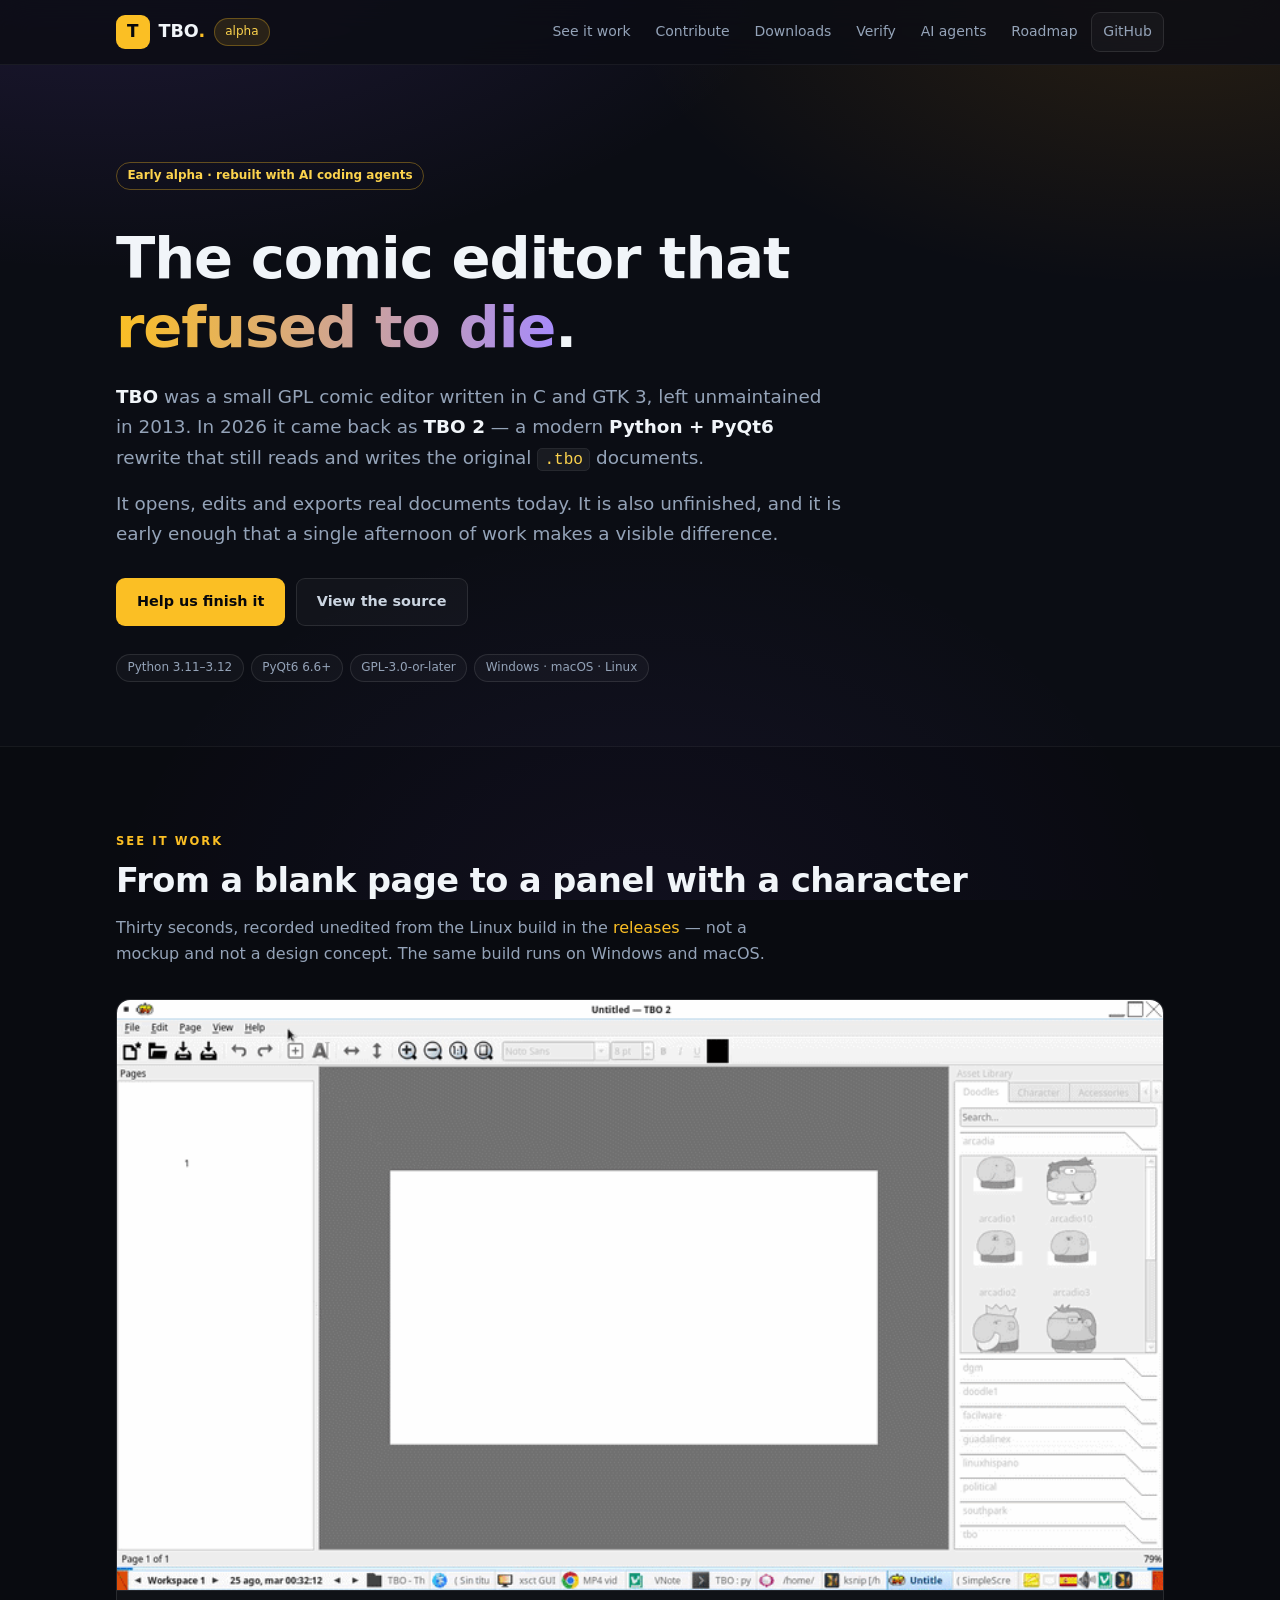
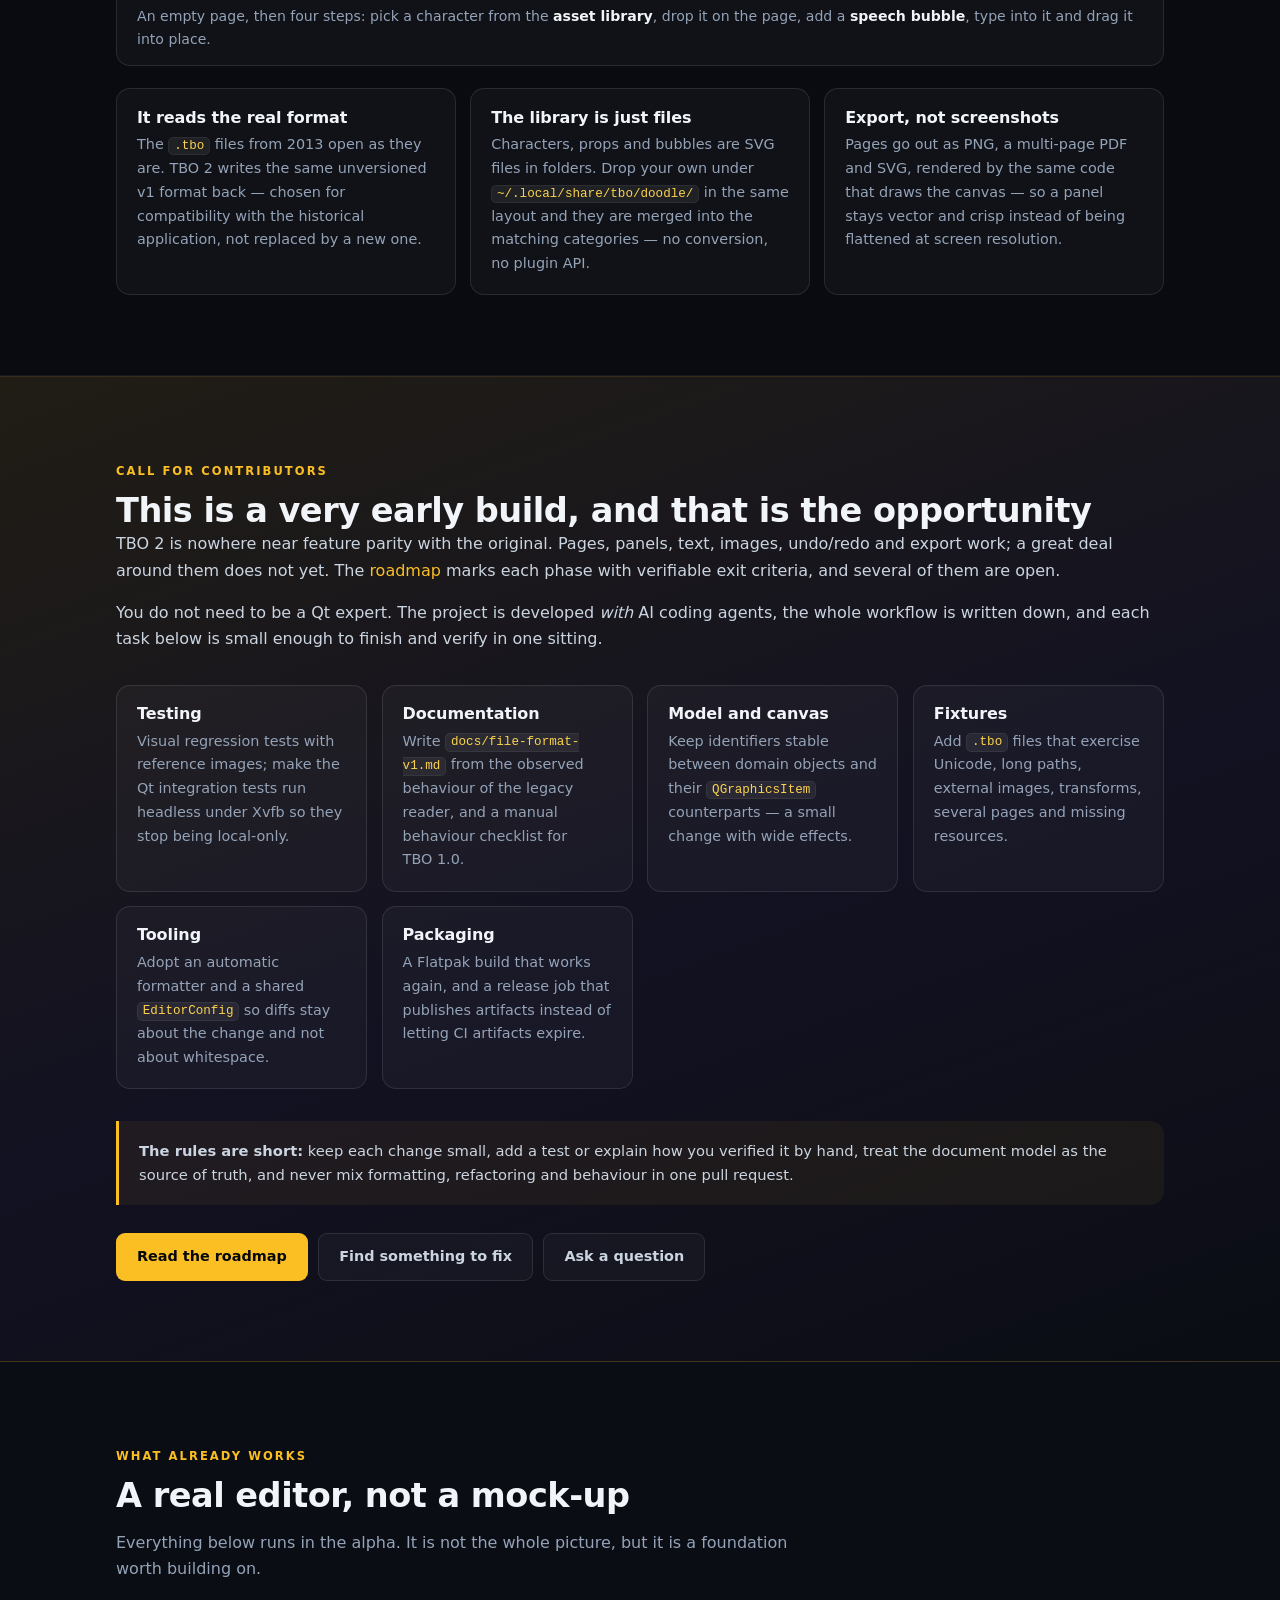
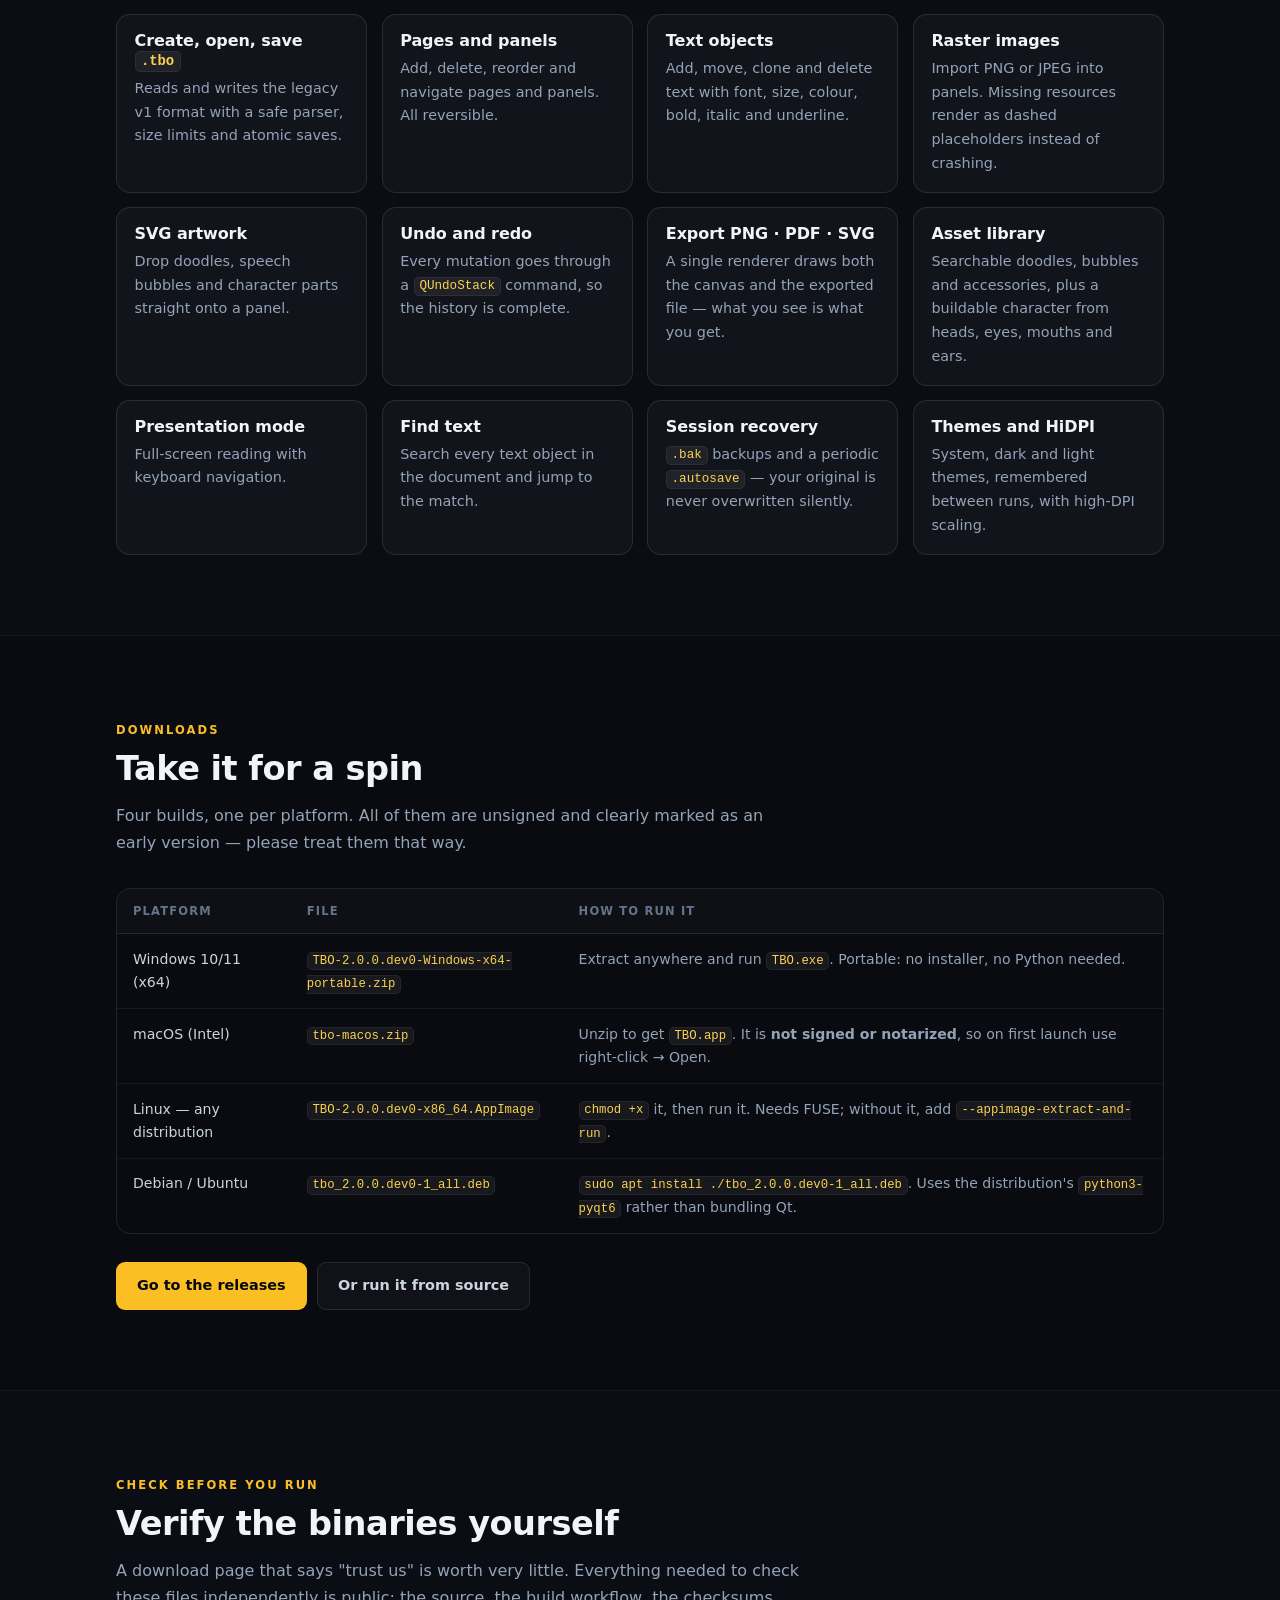
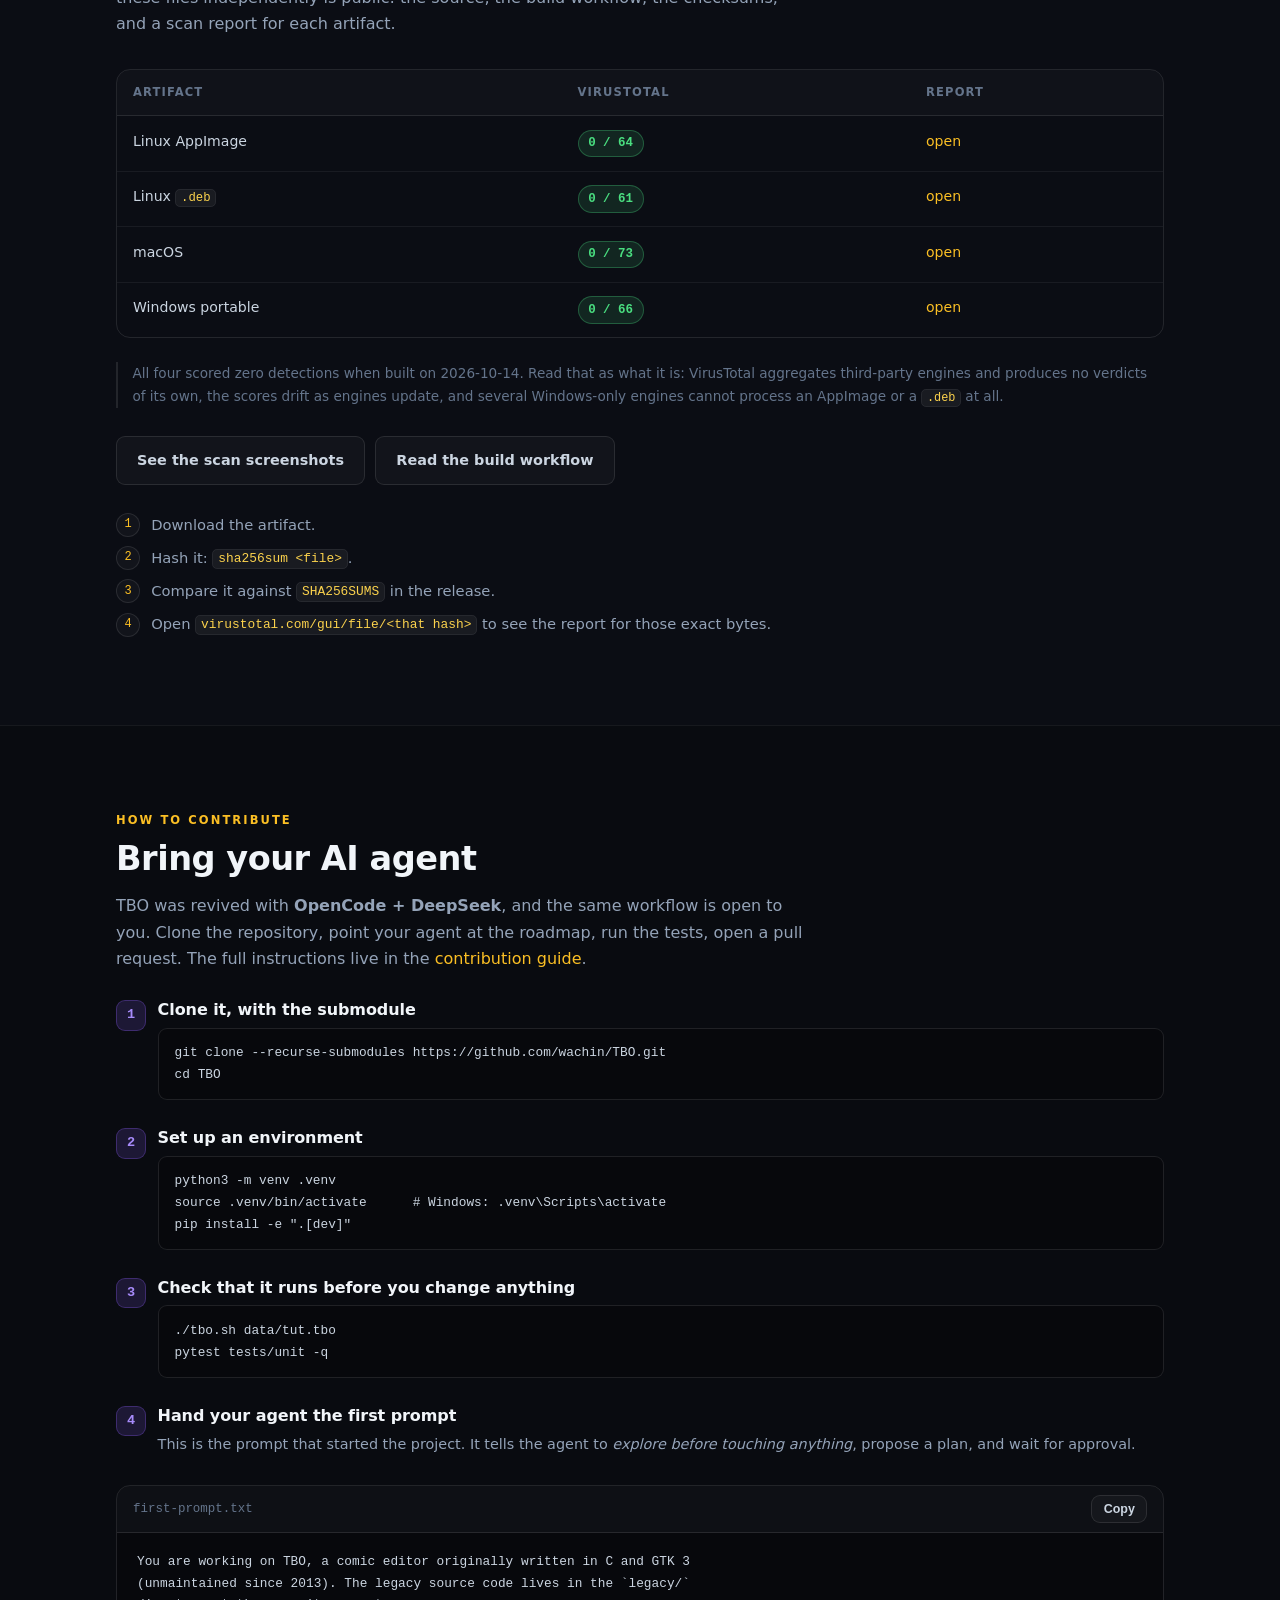
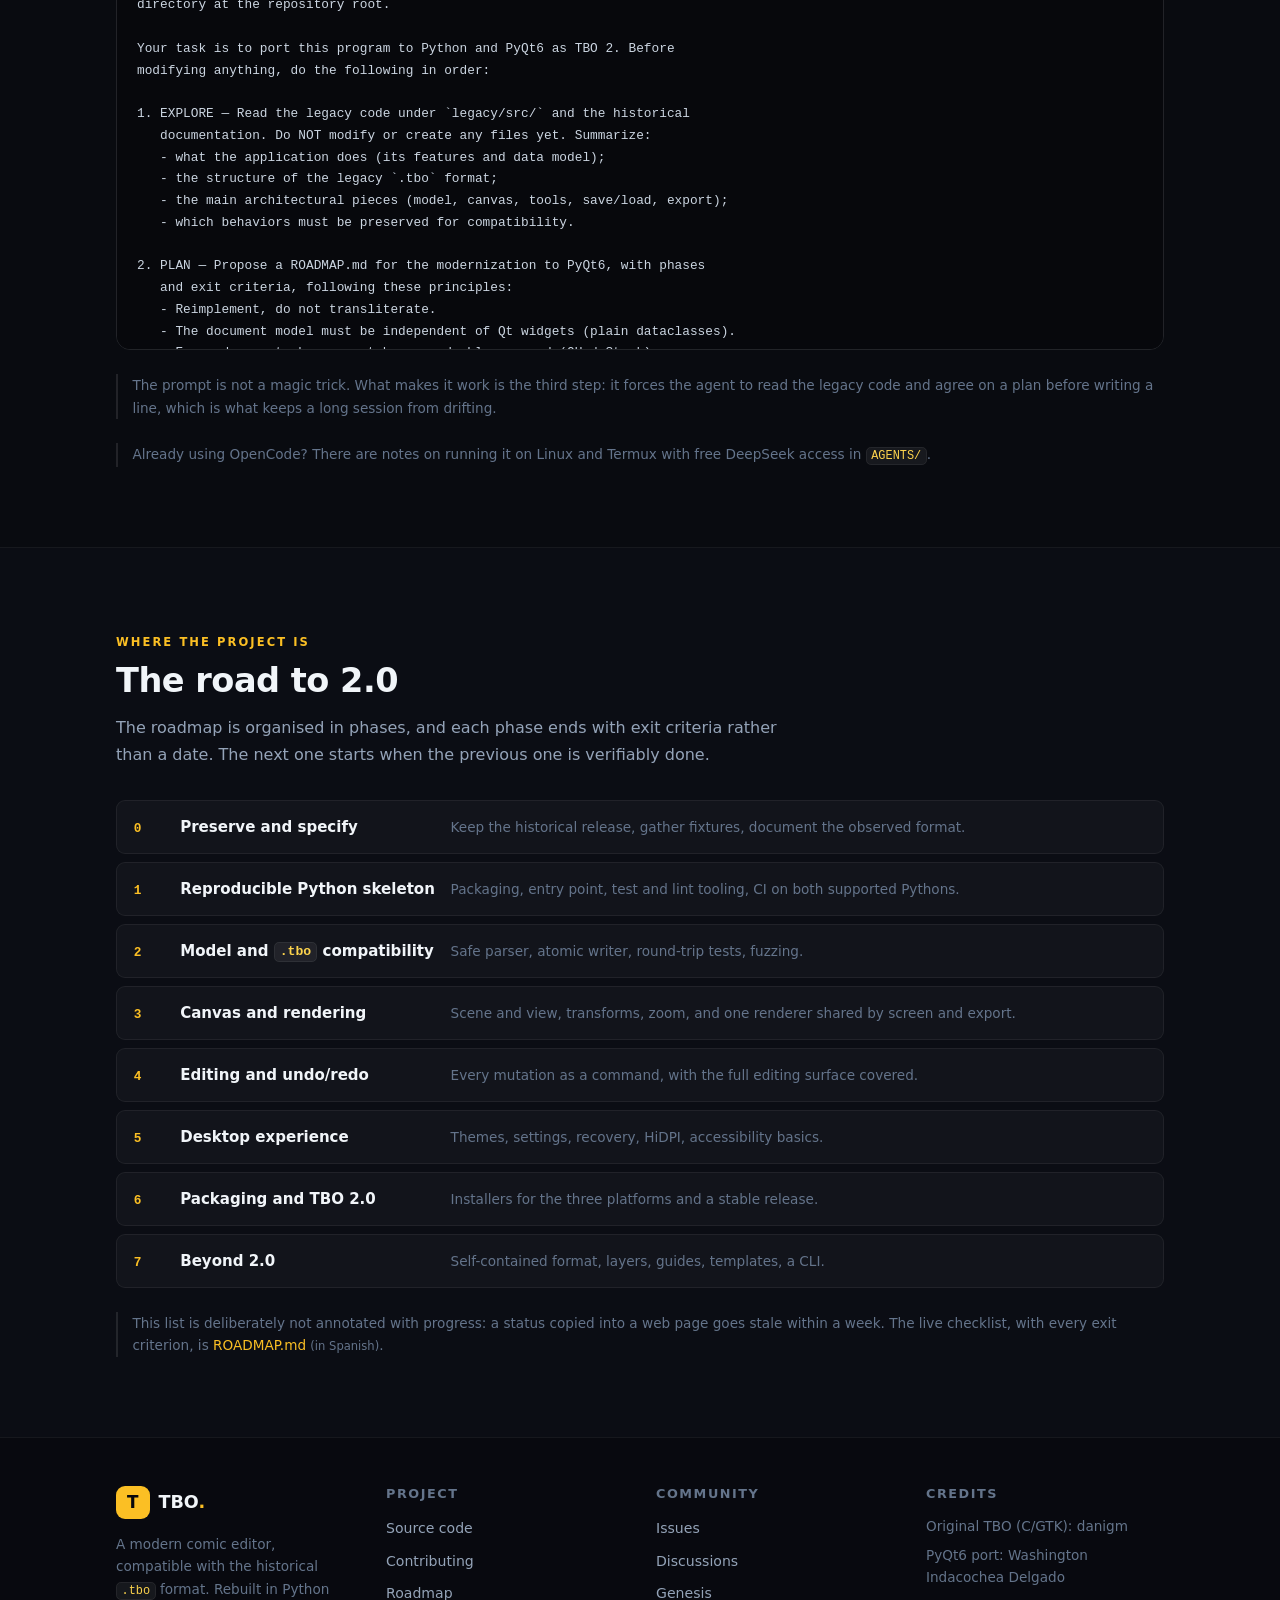
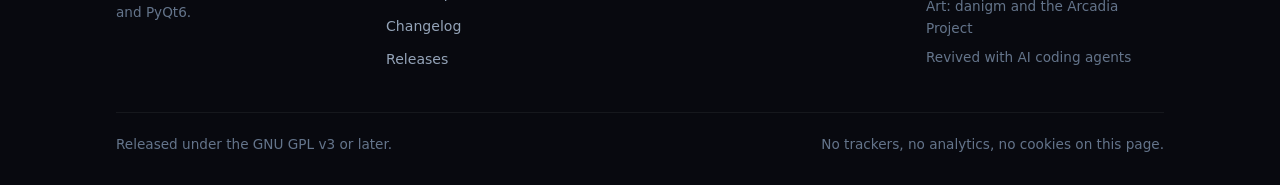
<file: website/index.html>
<!doctype html>
<html lang="en">
<head>
<meta charset="utf-8">
<meta name="viewport" content="width=device-width, initial-scale=1">
<title>TBO 2 — open-source Python/PyQt6 comic editor for .tbo files</title>

<meta name="description" content="TBO 2 is a free, open-source comic editor for the historical .tbo format, rewritten in Python and PyQt6. Page canvas, asset library, speech bubbles and PNG/PDF/SVG export on Windows, macOS and Linux. Early alpha, developed with AI coding agents.">
<meta name="author" content="wachin">
<!-- max-image-preview:large is what lets Google show the full-width screenshot in
     results instead of a thumbnail; without it the card below is wasted. -->
<meta name="robots" content="index, follow, max-image-preview:large, max-snippet:-1, max-video-preview:-1">
<meta name="theme-color" content="#0b0d14">
<link rel="canonical" href="https://wachin.github.io/TBO/">
<link rel="icon" type="image/svg+xml" href="favicon.svg">
<link rel="sitemap" type="application/xml" href="sitemap.xml">
<link rel="stylesheet" href="styles.css">

<!-- Link preview card.
     The image is a still, not the animated demo GIF: the card formats used by
     Twitter/X, Facebook, LinkedIn, Discord and Slack are static and 1.91:1, so a
     GIF gets ignored, cropped arbitrarily, or shown as its first frame. It is
     generated by tools/make_social_card.py, which is checked in next to it. -->
<meta property="og:type" content="website">
<meta property="og:site_name" content="TBO 2">
<meta property="og:locale" content="en">
<meta property="og:url" content="https://wachin.github.io/TBO/">
<meta property="og:title" content="TBO 2 — the comic editor that refused to die">
<meta property="og:description" content="An open-source Python/PyQt6 rewrite of a 2013 comic editor. Page canvas, asset library, speech bubbles, PNG/PDF/SVG export. Early alpha — bring your AI agent and help finish it.">
<meta property="og:image" content="https://wachin.github.io/TBO/images/social-card.png">
<meta property="og:image:type" content="image/png">
<meta property="og:image:width" content="1200">
<meta property="og:image:height" content="630">
<meta property="og:image:alt" content="TBO 2 running on Linux: a page canvas holding a cartoon character, with the page list and the tabbed asset library either side.">
<meta name="twitter:card" content="summary_large_image">
<meta name="twitter:title" content="TBO 2 — the comic editor that refused to die">
<meta name="twitter:description" content="An open-source Python/PyQt6 rewrite of a 2013 comic editor. Early alpha; bring your AI agent and help finish it.">
<meta name="twitter:image" content="https://wachin.github.io/TBO/images/social-card.png">
<meta name="twitter:image:alt" content="TBO 2 running on Linux: a page canvas holding a cartoon character, with the page list and the tabbed asset library either side.">

<!-- Structured data. Google reads this to build the software result, so the
     fields are kept to what the releases actually contain rather than filled in
     for appearance: the version string really is 2.0.0.dev0 and the licence
     really is GPL-3.0-or-later. -->
<script type="application/ld+json">
{
  "@context": "https://schema.org",
  "@graph": [
    {
      "@type": "WebSite",
      "@id": "https://wachin.github.io/TBO/#website",
      "url": "https://wachin.github.io/TBO/",
      "name": "TBO 2",
      "description": "Project site for TBO 2, an open-source Python/PyQt6 comic editor for the historical .tbo format.",
      "inLanguage": "en"
    },
    {
      "@type": "SoftwareApplication",
      "@id": "https://wachin.github.io/TBO/#software",
      "name": "TBO 2",
      "alternateName": "TBO",
      "url": "https://wachin.github.io/TBO/",
      "description": "A free, open-source comic editor for the historical .tbo document format, rewritten in Python and PyQt6. It provides a page canvas, a browsable asset library of characters and props, speech bubbles with text formatting, and export to PNG, PDF and SVG.",
      "applicationCategory": "DesignApplication",
      "applicationSubCategory": "Comic editor",
      "operatingSystem": "Windows 10, Windows 11, macOS, Linux",
      "softwareVersion": "2.0.0.dev0",
      "softwareRequirements": "Python 3.11 or 3.12 and PyQt6 6.6 or newer when run from source",
      "license": "https://www.gnu.org/licenses/gpl-3.0.html",
      "isAccessibleForFree": true,
      "programmingLanguage": "Python",
      "codeRepository": "https://github.com/wachin/TBO",
      "downloadUrl": "https://github.com/wachin/TBO/releases",
      "installUrl": "https://github.com/wachin/TBO#running-from-the-repository",
      "image": "https://wachin.github.io/TBO/images/social-card.png",
      "screenshot": "https://wachin.github.io/TBO/images/social-card.png",
      "offers": {
        "@type": "Offer",
        "price": "0",
        "priceCurrency": "USD"
      },
      "author": {
        "@type": "Person",
        "name": "wachin",
        "url": "https://github.com/wachin"
      }
    }
  ]
}
</script>
</head>
<body>

<a class="skip" href="#main">Skip to content</a>

<header class="site-header">
  <div class="wrap">
    <a class="brand" href="#top">
      <span class="brand-mark">T</span>
      <span class="brand-name">TBO<span class="dot">.</span></span>
      <span class="pill pill-amber">alpha</span>
    </a>
    <nav class="site-nav">
      <a href="#demo">See it work</a>
      <a href="#contribute">Contribute</a>
      <a href="#downloads">Downloads</a>
      <a href="#verify">Verify</a>
      <a href="#agent">AI agents</a>
      <a href="#roadmap">Roadmap</a>
      <a class="btn btn-ghost btn-sm" href="https://github.com/wachin/TBO">GitHub</a>
    </nav>
  </div>
</header>

<main id="main">

  <!-- ───────────────────────────── Hero ───────────────────────────── -->
  <section id="top" class="hero">
    <div class="wrap">
      <p class="pill pill-outline">Early alpha &middot; rebuilt with AI coding agents</p>

      <h1>The comic editor that <span class="gradient">refused to die</span>.</h1>

      <p class="lede">
        <strong>TBO</strong> was a small GPL comic editor written in C and GTK&nbsp;3, left
        unmaintained in 2013. In 2026 it came back as <strong>TBO&nbsp;2</strong> — a
        modern <strong>Python&nbsp;+&nbsp;PyQt6</strong> rewrite that still reads and writes the
        original <code>.tbo</code> documents.
      </p>

      <p class="lede lede-sub">
        It opens, edits and exports real documents today. It is also unfinished, and it is
        early enough that a single afternoon of work makes a visible difference.
      </p>

      <div class="cta">
        <a class="btn btn-primary" href="#contribute">Help us finish it</a>
        <a class="btn btn-ghost" href="https://github.com/wachin/TBO">View the source</a>
      </div>

      <ul class="tags" role="list">
        <li class="pill">Python 3.11–3.12</li>
        <li class="pill">PyQt6 6.6+</li>
        <li class="pill">GPL-3.0-or-later</li>
        <li class="pill">Windows · macOS · Linux</li>
      </ul>
    </div>
  </section>

  <!-- ───────────────────────────── Demo ───────────────────────────── -->
  <section id="demo" class="band band-alt">
    <div class="wrap">
      <p class="kicker">See it work</p>
      <h2>From a blank page to a panel with a character</h2>
      <p class="section-lede">
        Thirty seconds, recorded unedited from the Linux build in the
        <a href="https://github.com/wachin/TBO/releases">releases</a> — not a mockup and not a
        design concept. The same build runs on Windows and macOS.
      </p>

      <figure class="demo">
        <!-- The GIF is checked in twice on purpose: images/ at the repository root
             is what README.md embeds on GitHub, and website/ is the only directory
             the Pages workflow publishes. A relative path here keeps the site
             self-contained, so it also works when opened straight from disk.
             If you replace the recording, replace BOTH copies. -->
        <img src="images/TBO2-en-ezgif.com.gif"
             alt="Screen recording of TBO 2 on Linux: a blank page is opened, a cartoon character is picked from the asset library and lands on the canvas inside a selection box, a speech bubble is added from the Bubbles tab, the words are typed into it, and the bubble is dragged up next to the character's head."
             width="800" height="451" loading="lazy" decoding="async">
        <figcaption>
          An empty page, then four steps: pick a character from the
          <strong>asset library</strong>, drop it on the page, add a
          <strong>speech bubble</strong>, type into it and drag it into place.
        </figcaption>
      </figure>

      <div class="grid grid-3 demo-notes">
        <article class="card">
          <h3>It reads the real format</h3>
          <p>The <code>.tbo</code> files from 2013 open as they are. TBO&nbsp;2 writes the same
             unversioned v1 format back — chosen for compatibility with the historical
             application, not replaced by a new one.</p>
        </article>
        <article class="card">
          <h3>The library is just files</h3>
          <p>Characters, props and bubbles are SVG files in folders. Drop your own under
             <code>~/.local/share/tbo/doodle/</code> in the same layout and they are merged into
             the matching categories — no conversion, no plugin API.</p>
        </article>
        <article class="card">
          <h3>Export, not screenshots</h3>
          <p>Pages go out as PNG, a multi-page PDF and SVG, rendered by the same code that draws
             the canvas — so a panel stays vector and crisp instead of being flattened at screen
             resolution.</p>
        </article>
      </div>
    </div>
  </section>

  <!-- ─────────────────────── Call for contributors ─────────────────── -->
  <section id="contribute" class="band band-accent">
    <div class="wrap">
      <p class="kicker">Call for contributors</p>
      <h2>This is a very early build, and that is the opportunity</h2>

      <p>
        TBO&nbsp;2 is nowhere near feature parity with the original. Pages, panels, text, images,
        undo/redo and export work; a great deal around them does not yet. The
        <a href="https://github.com/wachin/TBO/blob/master/ROADMAP.md">roadmap</a> marks each
        phase with verifiable exit criteria, and several of them are open.
      </p>

      <p>
        You do not need to be a Qt expert. The project is developed <em>with</em> AI coding
        agents, the whole workflow is written down, and each task below is small enough to
        finish and verify in one sitting.
      </p>

      <div class="grid grid-3">
        <article class="card">
          <h3>Testing</h3>
          <p>Visual regression tests with reference images; make the Qt integration tests run
             headless under Xvfb so they stop being local-only.</p>
        </article>
        <article class="card">
          <h3>Documentation</h3>
          <p>Write <code>docs/file-format-v1.md</code> from the observed behaviour of the legacy
             reader, and a manual behaviour checklist for TBO&nbsp;1.0.</p>
        </article>
        <article class="card">
          <h3>Model and canvas</h3>
          <p>Keep identifiers stable between domain objects and their
             <code>QGraphicsItem</code> counterparts — a small change with wide effects.</p>
        </article>
        <article class="card">
          <h3>Fixtures</h3>
          <p>Add <code>.tbo</code> files that exercise Unicode, long paths, external images,
             transforms, several pages and missing resources.</p>
        </article>
        <article class="card">
          <h3>Tooling</h3>
          <p>Adopt an automatic formatter and a shared <code>EditorConfig</code> so diffs stay
             about the change and not about whitespace.</p>
        </article>
        <article class="card">
          <h3>Packaging</h3>
          <p>A Flatpak build that works again, and a release job that publishes artifacts
             instead of letting CI artifacts expire.</p>
        </article>
      </div>

      <p class="rules">
        <strong>The rules are short:</strong> keep each change small, add a test or explain how
        you verified it by hand, treat the document model as the source of truth, and never mix
        formatting, refactoring and behaviour in one pull request.
      </p>

      <div class="cta">
        <a class="btn btn-primary" href="https://github.com/wachin/TBO/blob/master/ROADMAP.md">Read the roadmap</a>
        <a class="btn btn-ghost" href="https://github.com/wachin/TBO/issues">Find something to fix</a>
        <a class="btn btn-ghost" href="https://github.com/wachin/TBO/discussions">Ask a question</a>
      </div>
    </div>
  </section>

  <!-- ─────────────────────────── Features ─────────────────────────── -->
  <section id="features" class="band">
    <div class="wrap">
      <p class="kicker">What already works</p>
      <h2>A real editor, not a mock-up</h2>
      <p class="section-lede">
        Everything below runs in the alpha. It is not the whole picture, but it is a foundation
        worth building on.
      </p>

      <div class="grid grid-4">
        <article class="card card-sm"><h3>Create, open, save <code>.tbo</code></h3><p>Reads and writes the legacy v1 format with a safe parser, size limits and atomic saves.</p></article>
        <article class="card card-sm"><h3>Pages and panels</h3><p>Add, delete, reorder and navigate pages and panels. All reversible.</p></article>
        <article class="card card-sm"><h3>Text objects</h3><p>Add, move, clone and delete text with font, size, colour, bold, italic and underline.</p></article>
        <article class="card card-sm"><h3>Raster images</h3><p>Import PNG or JPEG into panels. Missing resources render as dashed placeholders instead of crashing.</p></article>
        <article class="card card-sm"><h3>SVG artwork</h3><p>Drop doodles, speech bubbles and character parts straight onto a panel.</p></article>
        <article class="card card-sm"><h3>Undo and redo</h3><p>Every mutation goes through a <code>QUndoStack</code> command, so the history is complete.</p></article>
        <article class="card card-sm"><h3>Export PNG · PDF · SVG</h3><p>A single renderer draws both the canvas and the exported file — what you see is what you get.</p></article>
        <article class="card card-sm"><h3>Asset library</h3><p>Searchable doodles, bubbles and accessories, plus a buildable character from heads, eyes, mouths and ears.</p></article>
        <article class="card card-sm"><h3>Presentation mode</h3><p>Full-screen reading with keyboard navigation.</p></article>
        <article class="card card-sm"><h3>Find text</h3><p>Search every text object in the document and jump to the match.</p></article>
        <article class="card card-sm"><h3>Session recovery</h3><p><code>.bak</code> backups and a periodic <code>.autosave</code> — your original is never overwritten silently.</p></article>
        <article class="card card-sm"><h3>Themes and HiDPI</h3><p>System, dark and light themes, remembered between runs, with high-DPI scaling.</p></article>
      </div>
    </div>
  </section>

  <!-- ─────────────────────────── Downloads ────────────────────────── -->
  <section id="downloads" class="band band-alt">
    <div class="wrap">
      <p class="kicker">Downloads</p>
      <h2>Take it for a spin</h2>
      <p class="section-lede">
        Four builds, one per platform. All of them are unsigned and clearly marked as an early
        version — please treat them that way.
      </p>

      <div class="table-scroll">
        <table>
          <thead>
            <tr><th>Platform</th><th>File</th><th>How to run it</th></tr>
          </thead>
          <tbody>
            <tr>
              <td>Windows 10/11 (x64)</td>
              <td><code>TBO-2.0.0.dev0-Windows-x64-portable.zip</code></td>
              <td>Extract anywhere and run <code>TBO.exe</code>. Portable: no installer, no Python needed.</td>
            </tr>
            <tr>
              <td>macOS (Intel)</td>
              <td><code>tbo-macos.zip</code></td>
              <td>Unzip to get <code>TBO.app</code>. It is <strong>not signed or notarized</strong>, so on first launch use right-click → Open.</td>
            </tr>
            <tr>
              <td>Linux — any distribution</td>
              <td><code>TBO-2.0.0.dev0-x86_64.AppImage</code></td>
              <td><code>chmod +x</code> it, then run it. Needs FUSE; without it, add <code>--appimage-extract-and-run</code>.</td>
            </tr>
            <tr>
              <td>Debian / Ubuntu</td>
              <td><code>tbo_2.0.0.dev0-1_all.deb</code></td>
              <td><code>sudo apt install ./tbo_2.0.0.dev0-1_all.deb</code>. Uses the distribution's <code>python3-pyqt6</code> rather than bundling Qt.</td>
            </tr>
          </tbody>
        </table>
      </div>

      <div class="cta">
        <a class="btn btn-primary" href="https://github.com/wachin/TBO/releases">Go to the releases</a>
        <a class="btn btn-ghost" href="https://github.com/wachin/TBO#running-from-the-repository">Or run it from source</a>
      </div>
    </div>
  </section>

  <!-- ──────────────────────────── Verify ──────────────────────────── -->
  <section id="verify" class="band">
    <div class="wrap">
      <p class="kicker">Check before you run</p>
      <h2>Verify the binaries yourself</h2>
      <p class="section-lede">
        A download page that says "trust us" is worth very little. Everything needed to check
        these files independently is public: the source, the build workflow, the checksums, and
        a scan report for each artifact.
      </p>

      <div class="table-scroll">
        <table>
          <thead>
            <tr><th>Artifact</th><th>VirusTotal</th><th>Report</th></tr>
          </thead>
          <tbody>
            <tr>
              <td>Linux AppImage</td>
              <td><span class="verdict">0 / 64</span></td>
              <td><a href="https://www.virustotal.com/gui/file/c065c1c388dc82d02b1ea4354b478d6d5dc0c12caf41e7588a541eb11fdba70e">open</a></td>
            </tr>
            <tr>
              <td>Linux <code>.deb</code></td>
              <td><span class="verdict">0 / 61</span></td>
              <td><a href="https://www.virustotal.com/gui/file/444c47fdededcf5bfa98e5c482fc794b4985b023dc234e335a41375bc4580d02">open</a></td>
            </tr>
            <tr>
              <td>macOS</td>
              <td><span class="verdict">0 / 73</span></td>
              <td><a href="https://www.virustotal.com/gui/file/22d5d093df1989e28e45071d9a551e19e62a83a1c252bebeee09ec4eb1bd6275">open</a></td>
            </tr>
            <tr>
              <td>Windows portable</td>
              <td><span class="verdict">0 / 66</span></td>
              <td><a href="https://www.virustotal.com/gui/file/1dc53738c2096ec94acbddac6a3e3c40950bd004d894b27bfd9f58d4a649feac">open</a></td>
            </tr>
          </tbody>
        </table>
      </div>

      <p class="note">
        All four scored zero detections when built on 2026-10-14. Read that as what it is:
        VirusTotal aggregates third-party engines and produces no verdicts of its own, the
        scores drift as engines update, and several Windows-only engines cannot process an
        AppImage or a <code>.deb</code> at all.
      </p>

      <div class="cta">
        <a class="btn btn-ghost" href="https://github.com/wachin/TBO/tree/master/docs/virustotal">See the scan screenshots</a>
        <a class="btn btn-ghost" href="https://github.com/wachin/TBO/blob/master/.github/workflows/build.yml">Read the build workflow</a>
      </div>

      <ol class="verify-steps">
        <li>Download the artifact.</li>
        <li>Hash it: <code>sha256sum &lt;file&gt;</code>.</li>
        <li>Compare it against <code>SHA256SUMS</code> in the release.</li>
        <li>Open <code>virustotal.com/gui/file/&lt;that hash&gt;</code> to see the report for those exact bytes.</li>
      </ol>
    </div>
  </section>

  <!-- ─────────────────────────── AI agents ────────────────────────── -->
  <section id="agent" class="band band-alt">
    <div class="wrap">
      <p class="kicker">How to contribute</p>
      <h2>Bring your AI agent</h2>
      <p class="section-lede">
        TBO was revived with <strong>OpenCode + DeepSeek</strong>, and the same workflow is open
        to you. Clone the repository, point your agent at the roadmap, run the tests, open a
        pull request. The full instructions live in the
        <a href="https://github.com/wachin/TBO/blob/master/CONTRIBUTING.md">contribution guide</a>.
      </p>

      <ol class="steps">
        <li>
          <h3>Clone it, with the submodule</h3>
          <pre><code>git clone --recurse-submodules https://github.com/wachin/TBO.git
cd TBO</code></pre>
        </li>
        <li>
          <h3>Set up an environment</h3>
          <pre><code>python3 -m venv .venv
source .venv/bin/activate      # Windows: .venv\Scripts\activate
pip install -e ".[dev]"</code></pre>
        </li>
        <li>
          <h3>Check that it runs before you change anything</h3>
          <pre><code>./tbo.sh data/tut.tbo
pytest tests/unit -q</code></pre>
        </li>
        <li>
          <h3>Hand your agent the first prompt</h3>
          <p>
            This is the prompt that started the project. It tells the agent to <em>explore before
            touching anything</em>, propose a plan, and wait for approval.
          </p>
        </li>
      </ol>

      <div class="prompt-box">
        <div class="prompt-head">
          <span class="prompt-name">first-prompt.txt</span>
          <button class="btn btn-ghost btn-sm" type="button" data-copy="#agent-prompt">Copy</button>
        </div>
        <pre id="agent-prompt"><code>You are working on TBO, a comic editor originally written in C and GTK 3
(unmaintained since 2013). The legacy source code lives in the `legacy/`
directory at the repository root.

Your task is to port this program to Python and PyQt6 as TBO 2. Before
modifying anything, do the following in order:

1. EXPLORE — Read the legacy code under `legacy/src/` and the historical
   documentation. Do NOT modify or create any files yet. Summarize:
   - what the application does (its features and data model);
   - the structure of the legacy `.tbo` format;
   - the main architectural pieces (model, canvas, tools, save/load, export);
   - which behaviors must be preserved for compatibility.

2. PLAN — Propose a ROADMAP.md for the modernization to PyQt6, with phases
   and exit criteria, following these principles:
   - Reimplement, do not transliterate.
   - The document model must be independent of Qt widgets (plain dataclasses).
   - Every document change must be an undoable command (QUndoStack).
   - Read/write the legacy .tbo v1 format with a safe parser: size limits,
     strict validation, contextual errors, and atomic saves.
   - The legacy code stays in `legacy/` as a reference oracle.

3. After I approve the plan, start with the first phase: a small, installable,
   testable Python skeleton.

Throughout the work:
- Re-check the current state of the repository before modifying files.
- Run the test suite after meaningful changes and keep it green.
- Use clear conventional commit messages, one logical change per commit.
- Ask me when a decision affects compatibility, licensing, or the file format
  instead of guessing.</code></pre>
      </div>

      <p class="note">
        The prompt is not a magic trick. What makes it work is the third step: it forces the
        agent to read the legacy code and agree on a plan before writing a line, which is what
        keeps a long session from drifting.
      </p>

      <p class="note">
        Already using OpenCode? There are notes on running it on Linux and Termux with free
        DeepSeek access in
        <a href="https://github.com/wachin/TBO/tree/master/AGENTS"><code>AGENTS/</code></a>.
      </p>
    </div>
  </section>

  <!-- ─────────────────────────── Roadmap ──────────────────────────── -->
  <section id="roadmap" class="band">
    <div class="wrap">
      <p class="kicker">Where the project is</p>
      <h2>The road to 2.0</h2>
      <p class="section-lede">
        The roadmap is organised in phases, and each phase ends with exit criteria rather than a
        date. The next one starts when the previous one is verifiably done.
      </p>

      <ol class="phases" role="list">
        <li><span class="phase-n">0</span><span class="phase-t">Preserve and specify</span><span class="phase-d">Keep the historical release, gather fixtures, document the observed format.</span></li>
        <li><span class="phase-n">1</span><span class="phase-t">Reproducible Python skeleton</span><span class="phase-d">Packaging, entry point, test and lint tooling, CI on both supported Pythons.</span></li>
        <li><span class="phase-n">2</span><span class="phase-t">Model and <code>.tbo</code> compatibility</span><span class="phase-d">Safe parser, atomic writer, round-trip tests, fuzzing.</span></li>
        <li><span class="phase-n">3</span><span class="phase-t">Canvas and rendering</span><span class="phase-d">Scene and view, transforms, zoom, and one renderer shared by screen and export.</span></li>
        <li><span class="phase-n">4</span><span class="phase-t">Editing and undo/redo</span><span class="phase-d">Every mutation as a command, with the full editing surface covered.</span></li>
        <li><span class="phase-n">5</span><span class="phase-t">Desktop experience</span><span class="phase-d">Themes, settings, recovery, HiDPI, accessibility basics.</span></li>
        <li><span class="phase-n">6</span><span class="phase-t">Packaging and TBO 2.0</span><span class="phase-d">Installers for the three platforms and a stable release.</span></li>
        <li><span class="phase-n">7</span><span class="phase-t">Beyond 2.0</span><span class="phase-d">Self-contained format, layers, guides, templates, a CLI.</span></li>
      </ol>

      <p class="note">
        This list is deliberately not annotated with progress: a status copied into a web page
        goes stale within a week. The live checklist, with every exit criterion, is
        <a href="https://github.com/wachin/TBO/blob/master/ROADMAP.md">ROADMAP.md</a> <span class="lang">(in Spanish)</span>.
      </p>
    </div>
  </section>

</main>

<footer class="site-footer">
  <div class="wrap">
    <div class="footer-grid">
      <div>
        <a class="brand" href="#top">
          <span class="brand-mark">T</span>
          <span class="brand-name">TBO<span class="dot">.</span></span>
        </a>
        <p class="muted">
          A modern comic editor, compatible with the historical <code>.tbo</code> format.
          Rebuilt in Python and PyQt6.
        </p>
      </div>

      <div>
        <h3>Project</h3>
        <ul role="list">
          <li><a href="https://github.com/wachin/TBO">Source code</a></li>
          <li><a href="https://github.com/wachin/TBO/blob/master/CONTRIBUTING.md">Contributing</a></li>
          <li><a href="https://github.com/wachin/TBO/blob/master/ROADMAP.md">Roadmap</a></li>
          <li><a href="https://github.com/wachin/TBO/blob/master/CHANGELOG.md">Changelog</a></li>
          <li><a href="https://github.com/wachin/TBO/releases">Releases</a></li>
        </ul>
      </div>

      <div>
        <h3>Community</h3>
        <ul role="list">
          <li><a href="https://github.com/wachin/TBO/issues">Issues</a></li>
          <li><a href="https://github.com/wachin/TBO/discussions">Discussions</a></li>
          <li><a href="https://github.com/wachin/TBO/blob/master/GENESIS.md">Genesis</a></li>
        </ul>
      </div>

      <div>
        <h3>Credits</h3>
        <ul role="list" class="muted">
          <li>Original TBO (C/GTK): danigm</li>
          <li>PyQt6 port: Washington Indacochea Delgado</li>
          <li>Art: danigm and the Arcadia Project</li>
          <li>Revived with AI coding agents</li>
        </ul>
      </div>
    </div>

    <div class="footer-end">
      <p class="muted">Released under the GNU GPL v3 or later.</p>
      <p class="muted">No trackers, no analytics, no cookies on this page.</p>
    </div>
  </div>
</footer>

<script>
// Copy button. No framework, no dependencies.
document.querySelectorAll('[data-copy]').forEach(function (button) {
  button.addEventListener('click', function () {
    var source = document.querySelector(button.getAttribute('data-copy'));
    if (!source) return;
    navigator.clipboard.writeText(source.innerText).then(function () {
      var original = button.textContent;
      button.textContent = 'Copied';
      setTimeout(function () { button.textContent = original; }, 2000);
    });
  });
});
</script>

</body>
</html>
</file>
<file: website/styles.css>
/* ==========================================================================
   TBO 2 — landing page
   Hand-written CSS. No framework, no build step, no external requests.
   ========================================================================== */

/* ------------------------------------------------------------------ tokens */
:root {
  --ink-950: #07080c;
  --ink-900: #0b0d14;
  --ink-800: #12151f;
  --ink-700: #1b1f2c;
  --ink-600: #242a3b;

  --amber-300: #fcd34d;
  --amber-400: #fbbf24;
  --amber-500: #f59e0b;
  --amber-600: #d97706;

  --violet-400: #a78bfa;
  --violet-500: #8b5cf6;

  --green-400: #4ade80;

  --text: #cbd5e1;
  --text-strong: #f1f5f9;
  --text-dim: #94a3b8;
  --text-faint: #64748b;

  --line: rgba(255, 255, 255, 0.10);
  --line-soft: rgba(255, 255, 255, 0.06);
  --surface: rgba(255, 255, 255, 0.03);
  --surface-hover: rgba(255, 255, 255, 0.06);

  --radius: 14px;
  --radius-sm: 9px;
  --wrap: 68rem;

  --mono: ui-monospace, "SF Mono", "JetBrains Mono", Menlo, Consolas, monospace;
  --sans: system-ui, -apple-system, "Segoe UI", Roboto, "Helvetica Neue", Arial, sans-serif;
}

/* ------------------------------------------------------------------- reset */
*, *::before, *::after { box-sizing: border-box; }

html {
  scroll-behavior: smooth;
  scroll-padding-top: 5rem;
  -webkit-text-size-adjust: 100%;
}

body {
  margin: 0;
  font-family: var(--sans);
  font-size: 16px;
  line-height: 1.65;
  color: var(--text);
  background-color: var(--ink-900);
  background-image:
    radial-gradient(1200px 600px at 8% -10%, rgba(139, 92, 246, 0.16), transparent 60%),
    radial-gradient(1000px 520px at 92% 0%, rgba(245, 158, 11, 0.12), transparent 55%),
    radial-gradient(900px 700px at 50% 105%, rgba(139, 92, 246, 0.08), transparent 60%);
  background-attachment: fixed;
  -webkit-font-smoothing: antialiased;
}

h1, h2, h3 { color: var(--text-strong); line-height: 1.2; margin: 0; }
h1 { font-size: clamp(2.1rem, 6vw, 3.6rem); letter-spacing: -0.02em; }
h2 { font-size: clamp(1.5rem, 3.4vw, 2.1rem); letter-spacing: -0.015em; }
h3 { font-size: 1rem; letter-spacing: -0.005em; }

p { margin: 0 0 1rem; }
p:last-child { margin-bottom: 0; }

a { color: var(--amber-400); text-decoration: none; }
a:hover { color: var(--amber-300); text-decoration: underline; text-underline-offset: 3px; }

code {
  font-family: var(--mono);
  font-size: 0.875em;
  background: rgba(255, 255, 255, 0.06);
  border: 1px solid var(--line-soft);
  border-radius: 5px;
  padding: 0.1em 0.38em;
  color: var(--amber-300);
}

pre { margin: 0; }
pre code {
  display: block;
  background: none;
  border: 0;
  padding: 0;
  color: var(--text);
  font-size: 0.8rem;
  line-height: 1.7;
  white-space: pre;
  overflow-x: auto;
}

ul, ol { margin: 0; padding: 0; }
li { list-style: none; }

:focus-visible { outline: 2px solid var(--amber-400); outline-offset: 3px; border-radius: 4px; }

/* -------------------------------------------------------------- structure */
.wrap { width: 100%; max-width: var(--wrap); margin-inline: auto; padding-inline: 1.25rem; }

.skip {
  position: absolute; left: -9999px; top: 0;
  background: var(--amber-400); color: var(--ink-950);
  padding: 0.6rem 1rem; border-radius: 0 0 var(--radius-sm) 0; z-index: 100;
}
.skip:focus { left: 0; }

/* ----------------------------------------------------------------- header */
.site-header {
  position: sticky; top: 0; z-index: 50;
  background: rgba(11, 13, 20, 0.82);
  backdrop-filter: blur(14px);
  border-bottom: 1px solid var(--line-soft);
}

.site-header .wrap {
  display: flex; flex-wrap: wrap; align-items: center;
  justify-content: space-between; gap: 0.75rem;
  min-height: 4rem; padding-block: 0.6rem;
}

.brand { display: inline-flex; align-items: center; gap: 0.55rem; }
.brand:hover { text-decoration: none; }

.brand-mark {
  display: grid; place-items: center;
  width: 2.1rem; height: 2.1rem; border-radius: var(--radius-sm);
  background: var(--amber-400); color: var(--ink-950);
  font-weight: 800; font-size: 1.05rem;
}

.brand-name { font-weight: 700; font-size: 1.1rem; color: var(--text-strong); }
.brand-name .dot { color: var(--amber-400); }

.site-nav { display: flex; flex-wrap: wrap; align-items: center; gap: 0.15rem; }
.site-nav a {
  color: var(--text-dim); font-size: 0.875rem; font-weight: 500;
  padding: 0.45rem 0.7rem; border-radius: var(--radius-sm);
}
.site-nav a:hover { color: var(--text-strong); background: var(--surface); text-decoration: none; }

/* --------------------------------------------------------------- controls */
.btn {
  display: inline-flex; align-items: center; justify-content: center; gap: 0.45rem;
  padding: 0.7rem 1.25rem; border-radius: var(--radius-sm);
  font-size: 0.9rem; font-weight: 600; border: 1px solid transparent;
  cursor: pointer; transition: background-color 0.15s, border-color 0.15s, color 0.15s;
  text-decoration: none;
}
.btn:hover { text-decoration: none; }

.btn-primary { background: var(--amber-400); color: var(--ink-950); }
.btn-primary:hover { background: var(--amber-300); color: var(--ink-950); }

.btn-ghost { background: var(--surface); border-color: var(--line); color: var(--text); }
.btn-ghost:hover { background: var(--surface-hover); border-color: rgba(255,255,255,0.22); color: var(--text-strong); }

.btn-sm { padding: 0.35rem 0.7rem; font-size: 0.78rem; }

.pill {
  display: inline-flex; align-items: center; gap: 0.35rem;
  padding: 0.2rem 0.65rem; border-radius: 999px;
  border: 1px solid var(--line); background: var(--surface);
  font-size: 0.75rem; font-weight: 500; color: var(--text-dim);
  white-space: nowrap;
}
.pill-amber { background: rgba(251, 191, 36, 0.12); border-color: rgba(251, 191, 36, 0.3); color: var(--amber-300); }
.pill-outline { background: none; border-color: rgba(251,191,36,0.35); color: var(--amber-300); font-weight: 600; }

/* ------------------------------------------------------------------- hero */
.hero { padding: clamp(3rem, 9vw, 6rem) 0 clamp(2.5rem, 6vw, 4rem); }
.hero h1 { margin: 1.1rem 0 1.25rem; max-width: 20ch; }

.gradient {
  background: linear-gradient(90deg, var(--amber-400), var(--violet-400), var(--amber-400));
  background-size: 200% auto;
  -webkit-background-clip: text; background-clip: text; color: transparent;
  animation: shift 9s ease infinite;
}
@keyframes shift { 0%,100% { background-position: 0% 50%; } 50% { background-position: 100% 50%; } }

@media (prefers-reduced-motion: reduce) {
  .gradient { animation: none; }
  html { scroll-behavior: auto; }
}

.lede { font-size: clamp(1rem, 2vw, 1.15rem); color: var(--text-dim); max-width: 62ch; }
.lede strong { color: var(--text-strong); }
.lede-sub { margin-top: 0.85rem; }

.cta { display: flex; flex-wrap: wrap; gap: 0.65rem; margin-top: 1.75rem; }

.tags { display: flex; flex-wrap: wrap; gap: 0.45rem; margin-top: 1.75rem; }

/* ------------------------------------------------------------------ bands */
.band { padding: clamp(3rem, 7vw, 5rem) 0; }
.band-alt { background: rgba(0, 0, 0, 0.18); border-block: 1px solid var(--line-soft); }
.band-accent {
  background: linear-gradient(160deg, rgba(251, 191, 36, 0.09), rgba(139, 92, 246, 0.06) 55%, transparent);
  border-block: 1px solid rgba(251, 191, 36, 0.16);
}

.kicker {
  display: inline-block; margin-bottom: 0.6rem;
  font-size: 0.72rem; font-weight: 700; letter-spacing: 0.18em;
  text-transform: uppercase; color: var(--amber-400);
}

.section-lede { color: var(--text-dim); max-width: 68ch; margin-top: 0.85rem; }

/* ------------------------------------------------------------------ grids */
.grid { display: grid; gap: 0.9rem; margin-top: 2rem; }
.grid-3 { grid-template-columns: repeat(auto-fit, minmax(230px, 1fr)); }
.grid-4 { grid-template-columns: repeat(auto-fit, minmax(240px, 1fr)); }

.card {
  background: var(--surface);
  border: 1px solid var(--line);
  border-radius: var(--radius);
  padding: 1.15rem 1.25rem;
  transition: border-color 0.2s, background-color 0.2s;
}
.card:hover { border-color: rgba(255,255,255,0.2); background: var(--surface-hover); }
.card h3 { margin-bottom: 0.4rem; }
.card p { color: var(--text-dim); font-size: 0.9rem; margin: 0; }
.card-sm { padding: 1rem 1.1rem; }

/* ------------------------------------------------------------------ demo */
/* The recording is the argument this page makes, so it gets the full width and
   a real frame rather than a floating screenshot. `overflow: hidden` keeps the
   screenshot's own square corners from poking out of the rounded border. */
.demo {
  margin: 2rem 0 0;
  background: var(--surface);
  border: 1px solid var(--line);
  border-radius: var(--radius);
  overflow: hidden;
}

.demo img {
  display: block;
  width: 100%;
  height: auto;      /* the intrinsic 800x451 ratio must win: a wrong height here
                        is a layout shift, and the attributes in the HTML exist
                        so the space is reserved before the GIF has loaded */
  background: #16181f;
  border-bottom: 1px solid var(--line-soft);
}

.demo figcaption {
  padding: 0.9rem 1.25rem;
  color: var(--text-dim);
  font-size: 0.88rem;
  line-height: 1.6;
}
.demo figcaption strong { color: var(--text-strong); }

.demo-notes { margin-top: 1.4rem; }

.rules {
  margin-top: 2rem; padding: 1.1rem 1.25rem;
  border-left: 3px solid var(--amber-400);
  background: rgba(251, 191, 36, 0.06); border-radius: 0 var(--radius) var(--radius) 0;
  font-size: 0.92rem;
}

/* ----------------------------------------------------------------- tables */
.table-scroll { overflow-x: auto; margin-top: 2rem; border: 1px solid var(--line); border-radius: var(--radius); }

table { width: 100%; border-collapse: collapse; font-size: 0.88rem; }
thead th {
  text-align: left; font-size: 0.72rem; letter-spacing: 0.1em; text-transform: uppercase;
  color: var(--text-faint); font-weight: 700;
  padding: 0.8rem 1rem; border-bottom: 1px solid var(--line);
  background: rgba(255,255,255,0.02); white-space: nowrap;
}
tbody td { padding: 0.85rem 1rem; border-bottom: 1px solid var(--line-soft); vertical-align: top; color: var(--text-dim); }
tbody tr:last-child td { border-bottom: 0; }
tbody tr:hover { background: rgba(255,255,255,0.02); }
tbody td:first-child { color: var(--text); font-weight: 500; }

.verdict {
  display: inline-block; padding: 0.15rem 0.6rem; border-radius: 999px;
  background: rgba(74, 222, 128, 0.12); border: 1px solid rgba(74, 222, 128, 0.3);
  color: var(--green-400); font-family: var(--mono); font-size: 0.78rem; font-weight: 600;
  white-space: nowrap;
}

.note {
  margin-top: 1.5rem; font-size: 0.85rem; color: var(--text-faint);
  border-left: 2px solid var(--line); padding-left: 0.9rem;
}
.lang { color: var(--text-faint); font-size: 0.85em; }

/* ------------------------------------------------------------------ lists */
.verify-steps, .steps { margin-top: 1.75rem; }
.verify-steps { counter-reset: v; }
.verify-steps li {
  counter-increment: v; position: relative;
  padding-left: 2.2rem; margin-bottom: 0.55rem; font-size: 0.92rem; color: var(--text-dim);
}
.verify-steps li::before {
  content: counter(v); position: absolute; left: 0; top: 0.05rem;
  display: grid; place-items: center; width: 1.5rem; height: 1.5rem;
  border-radius: 999px; background: var(--surface); border: 1px solid var(--line);
  font-family: var(--mono); font-size: 0.75rem; color: var(--amber-400);
}

.steps { counter-reset: s; }
.steps > li {
  counter-increment: s; position: relative;
  padding-left: 2.6rem; margin-bottom: 1.75rem;
}
.steps > li::before {
  content: counter(s); position: absolute; left: 0; top: 0;
  display: grid; place-items: center; width: 1.9rem; height: 1.9rem;
  border-radius: var(--radius-sm); background: rgba(139, 92, 246, 0.16);
  border: 1px solid rgba(139, 92, 246, 0.3);
  font-family: var(--mono); font-size: 0.85rem; font-weight: 700; color: var(--violet-400);
}
.steps h3 { margin-bottom: 0.5rem; }
.steps p { color: var(--text-dim); font-size: 0.9rem; }

.steps pre {
  background: var(--ink-950); border: 1px solid var(--line);
  border-radius: var(--radius-sm); padding: 0.85rem 1rem;
}

/* -------------------------------------------------------------- prompt box */
.prompt-box { margin-top: 1.75rem; border: 1px solid var(--line); border-radius: var(--radius); overflow: hidden; }
.prompt-head {
  display: flex; align-items: center; justify-content: space-between; gap: 1rem;
  padding: 0.6rem 1rem; background: rgba(255,255,255,0.02); border-bottom: 1px solid var(--line);
}
.prompt-name { font-family: var(--mono); font-size: 0.78rem; color: var(--text-faint); }
.prompt-box pre { background: var(--ink-950); padding: 1.1rem 1.25rem; max-height: 26rem; overflow: auto; }

/* ----------------------------------------------------------------- phases */
.phases { margin-top: 2rem; display: grid; gap: 0.5rem; }
.phases li {
  display: grid; grid-template-columns: 2rem 1fr; gap: 0.9rem;
  align-items: baseline;
  padding: 0.85rem 1.05rem; border: 1px solid var(--line-soft);
  border-radius: var(--radius-sm); background: var(--surface);
}
.phase-n { font-family: var(--mono); font-size: 0.8rem; color: var(--amber-400); font-weight: 700; }
.phase-t { display: block; color: var(--text-strong); font-weight: 600; font-size: 0.94rem; }
.phase-d { display: block; color: var(--text-faint); font-size: 0.85rem; margin-top: 0.15rem; }

@media (min-width: 720px) {
  .phases li { grid-template-columns: 2rem 16rem 1fr; }
  .phase-t { display: inline; }
  .phase-d { display: inline; margin-top: 0; }
}

/* ----------------------------------------------------------------- footer */
.site-footer { border-top: 1px solid var(--line-soft); background: rgba(0,0,0,0.25); padding: 3rem 0 2rem; }

.footer-grid { display: grid; gap: 2rem; grid-template-columns: repeat(auto-fit, minmax(200px, 1fr)); }
.footer-grid h3 { font-size: 0.8rem; text-transform: uppercase; letter-spacing: 0.12em; color: var(--text-faint); margin-bottom: 0.85rem; }
.footer-grid ul { display: grid; gap: 0.4rem; }
.footer-grid a { color: var(--text-dim); font-size: 0.88rem; }
.footer-grid a:hover { color: var(--amber-400); }

.muted { color: var(--text-faint); font-size: 0.85rem; }
.site-footer .brand { margin-bottom: 0.85rem; }

.footer-end {
  display: flex; flex-wrap: wrap; justify-content: space-between; gap: 0.75rem;
  margin-top: 2.5rem; padding-top: 1.25rem; border-top: 1px solid var(--line-soft);
}
.footer-end p { margin: 0; }

/* ------------------------------------------------------------ small print */
@media (max-width: 640px) {
  .site-nav { width: 100%; justify-content: flex-start; }
  .site-nav a { padding: 0.4rem 0.55rem; font-size: 0.82rem; }
  .table-scroll { border-radius: var(--radius-sm); }
  table { font-size: 0.82rem; }
  thead th, tbody td { padding: 0.65rem 0.75rem; }
}
</file>
